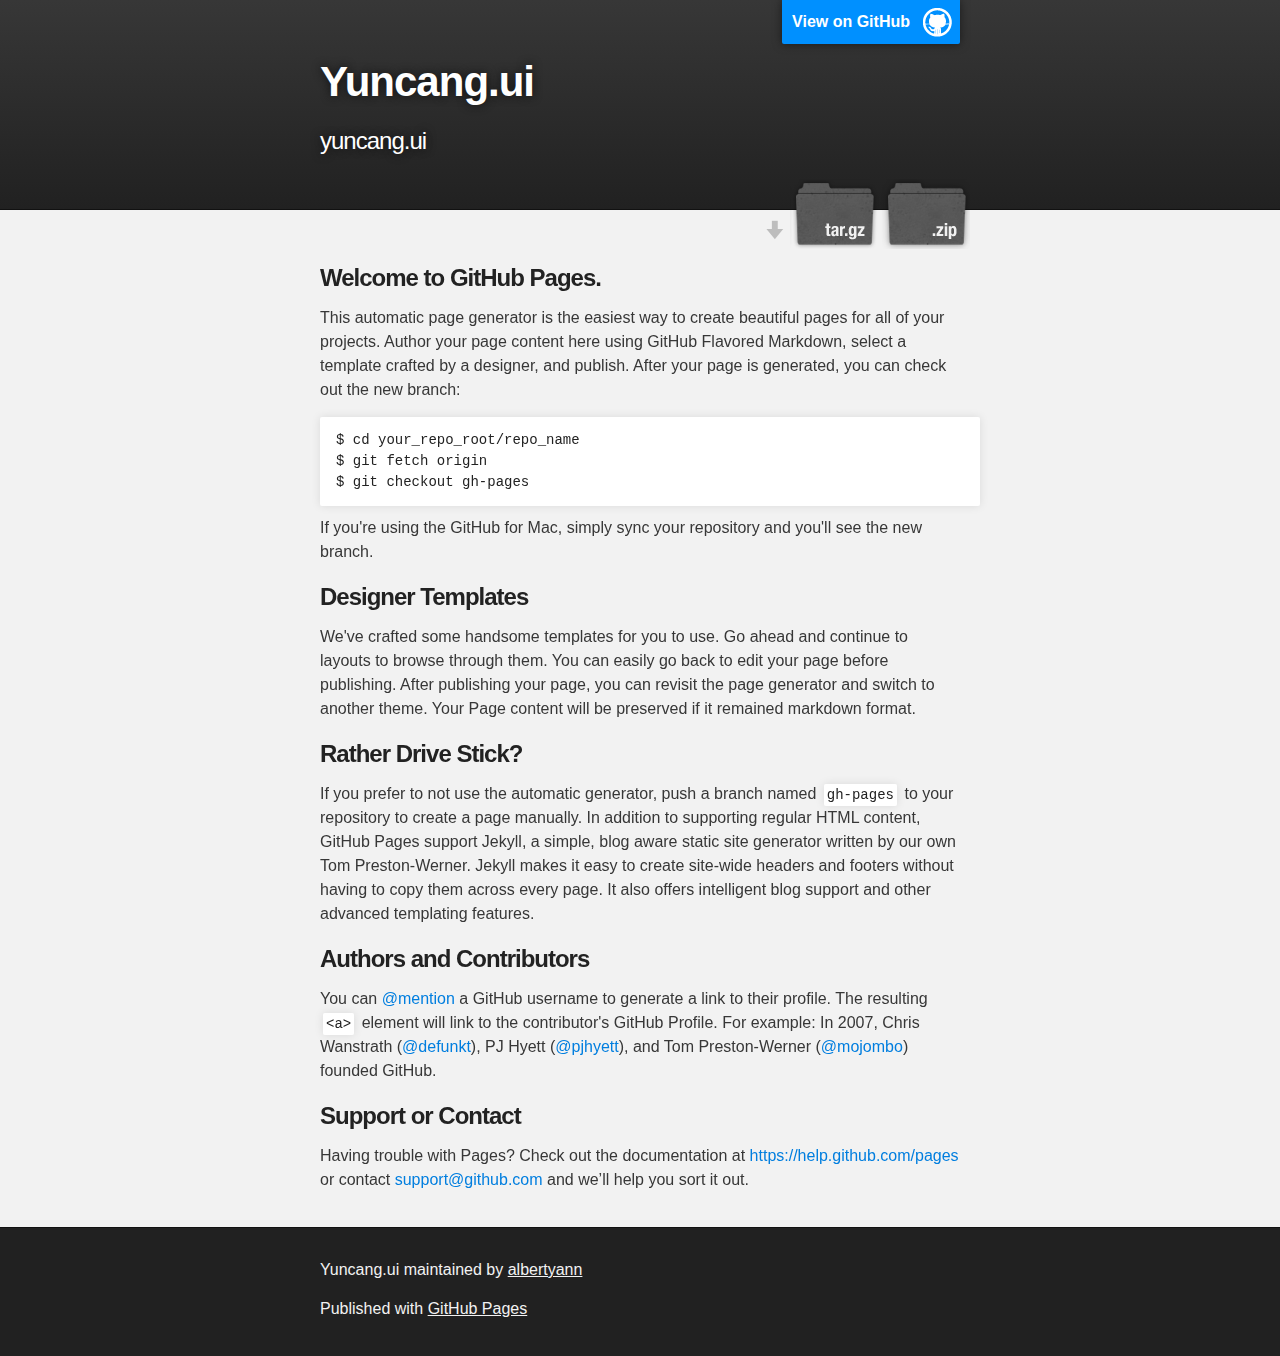
<file: index.html>
<!DOCTYPE html>
<html>

  <head>
    <meta charset='utf-8'>
    <meta http-equiv="X-UA-Compatible" content="chrome=1">
    <meta name="description" content="Yuncang.ui : yuncang.ui">

    <link rel="stylesheet" type="text/css" media="screen" href="stylesheets/stylesheet.css">

    <title>Yuncang.ui</title>
  </head>

  <body>

    <!-- HEADER -->
    <div id="header_wrap" class="outer">
        <header class="inner">
          <a id="forkme_banner" href="https://github.com/albertyann/yuncang.ui">View on GitHub</a>

          <h1 id="project_title">Yuncang.ui</h1>
          <h2 id="project_tagline">yuncang.ui</h2>

            <section id="downloads">
              <a class="zip_download_link" href="https://github.com/albertyann/yuncang.ui/zipball/master">Download this project as a .zip file</a>
              <a class="tar_download_link" href="https://github.com/albertyann/yuncang.ui/tarball/master">Download this project as a tar.gz file</a>
            </section>
        </header>
    </div>

    <!-- MAIN CONTENT -->
    <div id="main_content_wrap" class="outer">
      <section id="main_content" class="inner">
        <h3>
<a id="welcome-to-github-pages" class="anchor" href="#welcome-to-github-pages" aria-hidden="true"><span class="octicon octicon-link"></span></a>Welcome to GitHub Pages.</h3>

<p>This automatic page generator is the easiest way to create beautiful pages for all of your projects. Author your page content here using GitHub Flavored Markdown, select a template crafted by a designer, and publish. After your page is generated, you can check out the new branch:</p>

<pre><code>$ cd your_repo_root/repo_name
$ git fetch origin
$ git checkout gh-pages
</code></pre>

<p>If you're using the GitHub for Mac, simply sync your repository and you'll see the new branch.</p>

<h3>
<a id="designer-templates" class="anchor" href="#designer-templates" aria-hidden="true"><span class="octicon octicon-link"></span></a>Designer Templates</h3>

<p>We've crafted some handsome templates for you to use. Go ahead and continue to layouts to browse through them. You can easily go back to edit your page before publishing. After publishing your page, you can revisit the page generator and switch to another theme. Your Page content will be preserved if it remained markdown format.</p>

<h3>
<a id="rather-drive-stick" class="anchor" href="#rather-drive-stick" aria-hidden="true"><span class="octicon octicon-link"></span></a>Rather Drive Stick?</h3>

<p>If you prefer to not use the automatic generator, push a branch named <code>gh-pages</code> to your repository to create a page manually. In addition to supporting regular HTML content, GitHub Pages support Jekyll, a simple, blog aware static site generator written by our own Tom Preston-Werner. Jekyll makes it easy to create site-wide headers and footers without having to copy them across every page. It also offers intelligent blog support and other advanced templating features.</p>

<h3>
<a id="authors-and-contributors" class="anchor" href="#authors-and-contributors" aria-hidden="true"><span class="octicon octicon-link"></span></a>Authors and Contributors</h3>

<p>You can <a href="https://github.com/blog/821" class="user-mention">@mention</a> a GitHub username to generate a link to their profile. The resulting <code>&lt;a&gt;</code> element will link to the contributor's GitHub Profile. For example: In 2007, Chris Wanstrath (<a href="https://github.com/defunkt" class="user-mention">@defunkt</a>), PJ Hyett (<a href="https://github.com/pjhyett" class="user-mention">@pjhyett</a>), and Tom Preston-Werner (<a href="https://github.com/mojombo" class="user-mention">@mojombo</a>) founded GitHub.</p>

<h3>
<a id="support-or-contact" class="anchor" href="#support-or-contact" aria-hidden="true"><span class="octicon octicon-link"></span></a>Support or Contact</h3>

<p>Having trouble with Pages? Check out the documentation at <a href="https://help.github.com/pages">https://help.github.com/pages</a> or contact <a href="mailto:support@github.com">support@github.com</a> and we’ll help you sort it out.</p>
      </section>
    </div>

    <!-- FOOTER  -->
    <div id="footer_wrap" class="outer">
      <footer class="inner">
        <p class="copyright">Yuncang.ui maintained by <a href="https://github.com/albertyann">albertyann</a></p>
        <p>Published with <a href="http://pages.github.com">GitHub Pages</a></p>
      </footer>
    </div>

    

  </body>
</html>
</file>
<file: stylesheets/stylesheet.css>
/*******************************************************************************
Slate Theme for GitHub Pages
by Jason Costello, @jsncostello
*******************************************************************************/

@import url(pygment_trac.css);

/*******************************************************************************
MeyerWeb Reset
*******************************************************************************/

html, body, div, span, applet, object, iframe,
h1, h2, h3, h4, h5, h6, p, blockquote, pre,
a, abbr, acronym, address, big, cite, code,
del, dfn, em, img, ins, kbd, q, s, samp,
small, strike, strong, sub, sup, tt, var,
b, u, i, center,
dl, dt, dd, ol, ul, li,
fieldset, form, label, legend,
table, caption, tbody, tfoot, thead, tr, th, td,
article, aside, canvas, details, embed,
figure, figcaption, footer, header, hgroup,
menu, nav, output, ruby, section, summary,
time, mark, audio, video {
  margin: 0;
  padding: 0;
  border: 0;
  font: inherit;
  vertical-align: baseline;
}

/* HTML5 display-role reset for older browsers */
article, aside, details, figcaption, figure,
footer, header, hgroup, menu, nav, section {
  display: block;
}

ol, ul {
  list-style: none;
}

table {
  border-collapse: collapse;
  border-spacing: 0;
}

/*******************************************************************************
Theme Styles
*******************************************************************************/

body {
  box-sizing: border-box;
  color:#373737;
  background: #212121;
  font-size: 16px;
  font-family: 'Myriad Pro', Calibri, Helvetica, Arial, sans-serif;
  line-height: 1.5;
  -webkit-font-smoothing: antialiased;
}

h1, h2, h3, h4, h5, h6 {
  margin: 10px 0;
  font-weight: 700;
  color:#222222;
  font-family: 'Lucida Grande', 'Calibri', Helvetica, Arial, sans-serif;
  letter-spacing: -1px;
}

h1 {
  font-size: 36px;
  font-weight: 700;
}

h2 {
  padding-bottom: 10px;
  font-size: 32px;
  background: url('../images/bg_hr.png') repeat-x bottom;
}

h3 {
  font-size: 24px;
}

h4 {
  font-size: 21px;
}

h5 {
  font-size: 18px;
}

h6 {
  font-size: 16px;
}

p {
  margin: 10px 0 15px 0;
}

footer p {
  color: #f2f2f2;
}

a {
  text-decoration: none;
  color: #007edf;
  text-shadow: none;

  transition: color 0.5s ease;
  transition: text-shadow 0.5s ease;
  -webkit-transition: color 0.5s ease;
  -webkit-transition: text-shadow 0.5s ease;
  -moz-transition: color 0.5s ease;
  -moz-transition: text-shadow 0.5s ease;
  -o-transition: color 0.5s ease;
  -o-transition: text-shadow 0.5s ease;
  -ms-transition: color 0.5s ease;
  -ms-transition: text-shadow 0.5s ease;
}

a:hover, a:focus {text-decoration: underline;}

footer a {
  color: #F2F2F2;
  text-decoration: underline;
}

em {
  font-style: italic;
}

strong {
  font-weight: bold;
}

img {
  position: relative;
  margin: 0 auto;
  max-width: 739px;
  padding: 5px;
  margin: 10px 0 10px 0;
  border: 1px solid #ebebeb;

  box-shadow: 0 0 5px #ebebeb;
  -webkit-box-shadow: 0 0 5px #ebebeb;
  -moz-box-shadow: 0 0 5px #ebebeb;
  -o-box-shadow: 0 0 5px #ebebeb;
  -ms-box-shadow: 0 0 5px #ebebeb;
}

p img {
  display: inline;
  margin: 0;
  padding: 0;
  vertical-align: middle;
  text-align: center;
  border: none;
}

pre, code {
  width: 100%;
  color: #222;
  background-color: #fff;

  font-family: Monaco, "Bitstream Vera Sans Mono", "Lucida Console", Terminal, monospace;
  font-size: 14px;

  border-radius: 2px;
  -moz-border-radius: 2px;
  -webkit-border-radius: 2px;
}

pre {
  width: 100%;
  padding: 10px;
  box-shadow: 0 0 10px rgba(0,0,0,.1);
  overflow: auto;
}

code {
  padding: 3px;
  margin: 0 3px;
  box-shadow: 0 0 10px rgba(0,0,0,.1);
}

pre code {
  display: block;
  box-shadow: none;
}

blockquote {
  color: #666;
  margin-bottom: 20px;
  padding: 0 0 0 20px;
  border-left: 3px solid #bbb;
}


ul, ol, dl {
  margin-bottom: 15px
}

ul {
  list-style-position: inside;
  list-style: disc;
  padding-left: 20px;
}

ol {
  list-style-position: inside;
  list-style: decimal;
  padding-left: 20px;
}

dl dt {
  font-weight: bold;
}

dl dd {
  padding-left: 20px;
  font-style: italic;
}

dl p {
  padding-left: 20px;
  font-style: italic;
}

hr {
  height: 1px;
  margin-bottom: 5px;
  border: none;
  background: url('../images/bg_hr.png') repeat-x center;
}

table {
  border: 1px solid #373737;
  margin-bottom: 20px;
  text-align: left;
 }

th {
  font-family: 'Lucida Grande', 'Helvetica Neue', Helvetica, Arial, sans-serif;
  padding: 10px;
  background: #373737;
  color: #fff;
 }

td {
  padding: 10px;
  border: 1px solid #373737;
 }

form {
  background: #f2f2f2;
  padding: 20px;
}

/*******************************************************************************
Full-Width Styles
*******************************************************************************/

.outer {
  width: 100%;
}

.inner {
  position: relative;
  max-width: 640px;
  padding: 20px 10px;
  margin: 0 auto;
}

#forkme_banner {
  display: block;
  position: absolute;
  top:0;
  right: 10px;
  z-index: 10;
  padding: 10px 50px 10px 10px;
  color: #fff;
  background: url('../images/blacktocat.png') #0090ff no-repeat 95% 50%;
  font-weight: 700;
  box-shadow: 0 0 10px rgba(0,0,0,.5);
  border-bottom-left-radius: 2px;
  border-bottom-right-radius: 2px;
}

#header_wrap {
  background: #212121;
  background: -moz-linear-gradient(top, #373737, #212121);
  background: -webkit-linear-gradient(top, #373737, #212121);
  background: -ms-linear-gradient(top, #373737, #212121);
  background: -o-linear-gradient(top, #373737, #212121);
  background: linear-gradient(top, #373737, #212121);
}

#header_wrap .inner {
  padding: 50px 10px 30px 10px;
}

#project_title {
  margin: 0;
  color: #fff;
  font-size: 42px;
  font-weight: 700;
  text-shadow: #111 0px 0px 10px;
}

#project_tagline {
  color: #fff;
  font-size: 24px;
  font-weight: 300;
  background: none;
  text-shadow: #111 0px 0px 10px;
}

#downloads {
  position: absolute;
  width: 210px;
  z-index: 10;
  bottom: -40px;
  right: 0;
  height: 70px;
  background: url('../images/icon_download.png') no-repeat 0% 90%;
}

.zip_download_link {
  display: block;
  float: right;
  width: 90px;
  height:70px;
  text-indent: -5000px;
  overflow: hidden;
  background: url(../images/sprite_download.png) no-repeat bottom left;
}

.tar_download_link {
  display: block;
  float: right;
  width: 90px;
  height:70px;
  text-indent: -5000px;
  overflow: hidden;
  background: url(../images/sprite_download.png) no-repeat bottom right;
  margin-left: 10px;
}

.zip_download_link:hover {
  background: url(../images/sprite_download.png) no-repeat top left;
}

.tar_download_link:hover {
  background: url(../images/sprite_download.png) no-repeat top right;
}

#main_content_wrap {
  background: #f2f2f2;
  border-top: 1px solid #111;
  border-bottom: 1px solid #111;
}

#main_content {
  padding-top: 40px;
}

#footer_wrap {
  background: #212121;
}



/*******************************************************************************
Small Device Styles
*******************************************************************************/

@media screen and (max-width: 480px) {
  body {
    font-size:14px;
  }

  #downloads {
    display: none;
  }

  .inner {
    min-width: 320px;
    max-width: 480px;
  }

  #project_title {
  font-size: 32px;
  }

  h1 {
    font-size: 28px;
  }

  h2 {
    font-size: 24px;
  }

  h3 {
    font-size: 21px;
  }

  h4 {
    font-size: 18px;
  }

  h5 {
    font-size: 14px;
  }

  h6 {
    font-size: 12px;
  }

  code, pre {
    min-width: 320px;
    max-width: 480px;
    font-size: 11px;
  }

}
</file>
